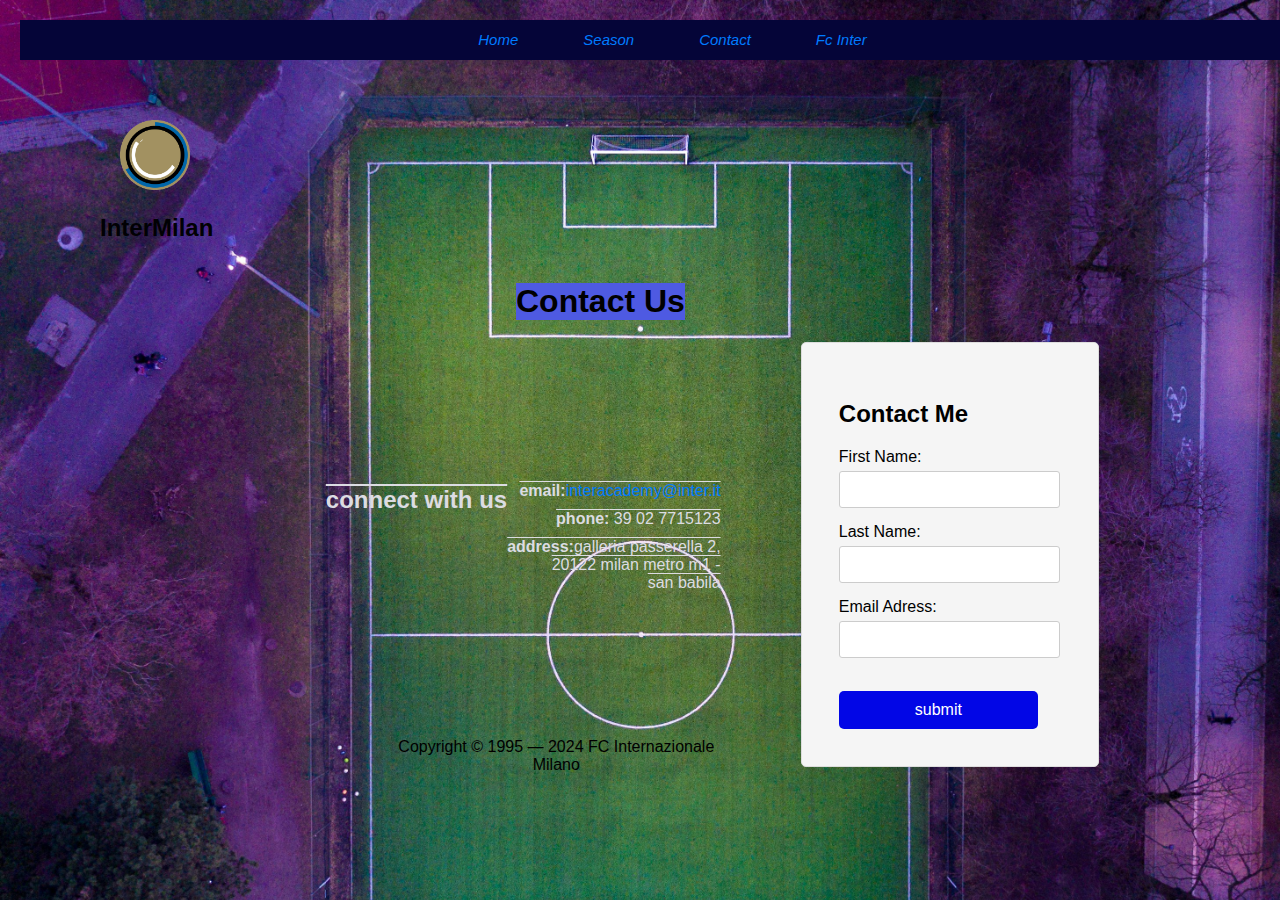
<file: contact.html>
<!DOCTYPE html>
<html lang="en">

<head>
  <meta charset="UTF-8">
  <meta name="viewport" content="width=device-width, initial-scale=1.0">
  <title>Contact</title>
  <link rel="stylesheet" href="contact.css">
</head>

<body>
  <div>
    <div class="menu">
      <ul class="Navbar">
        <li><a href="index.html">Home</a></li>
        <li><a href="table1.html">Season</a></li>
        <li><a href="contact.html">Contact</a></li>
        <li><a href="https://www.inter.it/en">Fc Inter</a></li>
      </ul>
    </div>
    <header>
      <img src="Img/internazionale-milano-logo.gif" width="70px" alt="logo" class="logo">
      <h2 id="name">InterMilan</h2>
    </header>
    <h1 class="title">Contact Us</h1>
    <form id="login-form">
      <h2>Contact Me</h2>
      <label for="name">First Name:</label>
      <input type="text" id="nm" name="n-ame" required>
      <label for="LastName">Last Name:</label>
      <input type="text" id="lname" name="LastName" required>
      <label for="name">Email Adress:</label>
      <input type="text" id="Email" name="Email Adress" required>
      <br>
      <button type="submit">submit</button>
      <span id="error-message"></span>
    </form>
    <section class="contact-info">
      <h2>Connect with Us</h2>
      <ul>
        <li><strong> Email:</strong><a href="mailto:interacademy@inter.it">interacademy@inter.it</a></li>
        <li><strong>Phone:</strong> 39 02 7715123</li>
        <li><strong>Address:</strong>Galleria Passerella 2,<br> 20122 Milan
          METRO M1 - <br> SAN BABILA</li>
      </ul>
    </section>
    <footer>Copyright © 1995 — 2024 FC Internazionale Milano</footer>
  </div>
</body>

</html>
</file>
<file: contact.css>
body {
  font-family: sans-serif;
  margin: 0;
  padding: 20px;
  background: url(Img/willian-justen-de-vasconcellos-KqpDuf1i83w-unsplash.jpg);
  background-size: cover;
}

#login-form {
  display: flex;
  flex-direction: column;
  margin-right: 13%;
}

form {
  display: flex;
  flex-direction: column;
  float: right;
  border: 1px solid #ddd;
  padding: 3%;
  border-radius: 5px;
  margin: 80px;
  padding-right: 60px;
  background: whitesmoke;
  background-size: contain;
}

label {
  display: block;
  margin-bottom: 5px;
}

input[type="text"],
input[type="password"] {
  width: 100%;
  padding: 10px;
  border: 1px solid #ccc;
  border-radius: 3px;
  margin-bottom: 15px;
}

button {
  background-color: #0206e6;
  border: none;
  color: white;
  padding: 10px 20px;
  text-align: center;
  text-decoration: none;
  display: inline-block;
  font-size: 16px;
  cursor: pointer;
  border-radius: 5px;
}

#error-message {
  color: red;
  font-weight: bold;
  display: none;
}

.contact-info {
  display: flex;
  flex-direction: row;
  float: right;
  margin-right: 0%;
  margin-top: 10%;
  margin-bottom: px;
  background: transparent;
  color: #dcdce2;
  text-decoration: overline;
  text-align: right;
  text-transform: lowercase;
}

footer {
  margin-top: 40%;
  text-align: center;
  margin-left: 30%;
}

.contact-info ul {
  list-style: none;
  padding: 0;
}

.contact-info li {
  margin-bottom: 10px;
}

.contact-info a {
  color: #007bff;
  text-decoration: none;
}

.contact-info a:hover {
  text-decoration: dashed;
}

.Navbar {
  gap: 50px;
  list-style: none;
  display: flex;
  justify-content: center;
  align-items: center;
  font-style: oblique;
  width: 100%;
}

.Navbar li {
  display: flex;
}

.Navbar li a {
  display: flex;
  color: #007bff;
  margin-bottom: 1%;
  font-size: 15px;
  margin-right: 15px;
  text-decoration: none;
}

.Navbar li a:hover {
  color: #227522;

}

.menu {
  height: 40px;
  display: flex;
  justify-content: center;
  align-items: center;
  position: fixed;
  background: #050538;
  margin-top: 0;
  width: 100%;
  z-index: 999;
}

.logo {
  margin-top: 100px;
  margin-left: 100px;
}

#name {
  margin-left: 80px;
  color: #010104;
  font-family: 'Franklin Gothic Medium', 'Arial Narrow', Arial, sans-serif;
}

.title {
  display: flex;
  float: left;
  margin-left: 40%;
  background: #4e5ae2;
}

@media screen and (max-width: 768px) {
  body {
    font-size: 20px;
  }
}

@media screen and (max-width: 320px) {
  * {
    font-size: 20px;
    float: left;
  }

  body {
    font-size: large;

  }

  ul.Navbar {
    float: left;
    display: flex;
    flex-direction: row;
    align-items: center;
    margin-left: 40px;

  }

  .title {
    margin-top: 40px;
  }

  #login-form {
    padding: 40px;
    padding-right: 80px;
  }

  h2 {
    text-align: center;
    display: grid;
    grid-template-columns: auto;
  }

  section.contact-info {
    display: grid;
    grid-template-columns: none;
  }

  footer {
    margin-right: 40px;
    text-align: center;
    color: #0206e6;
    background: #ccc;
    background-position: left;
  }

}
</file>
